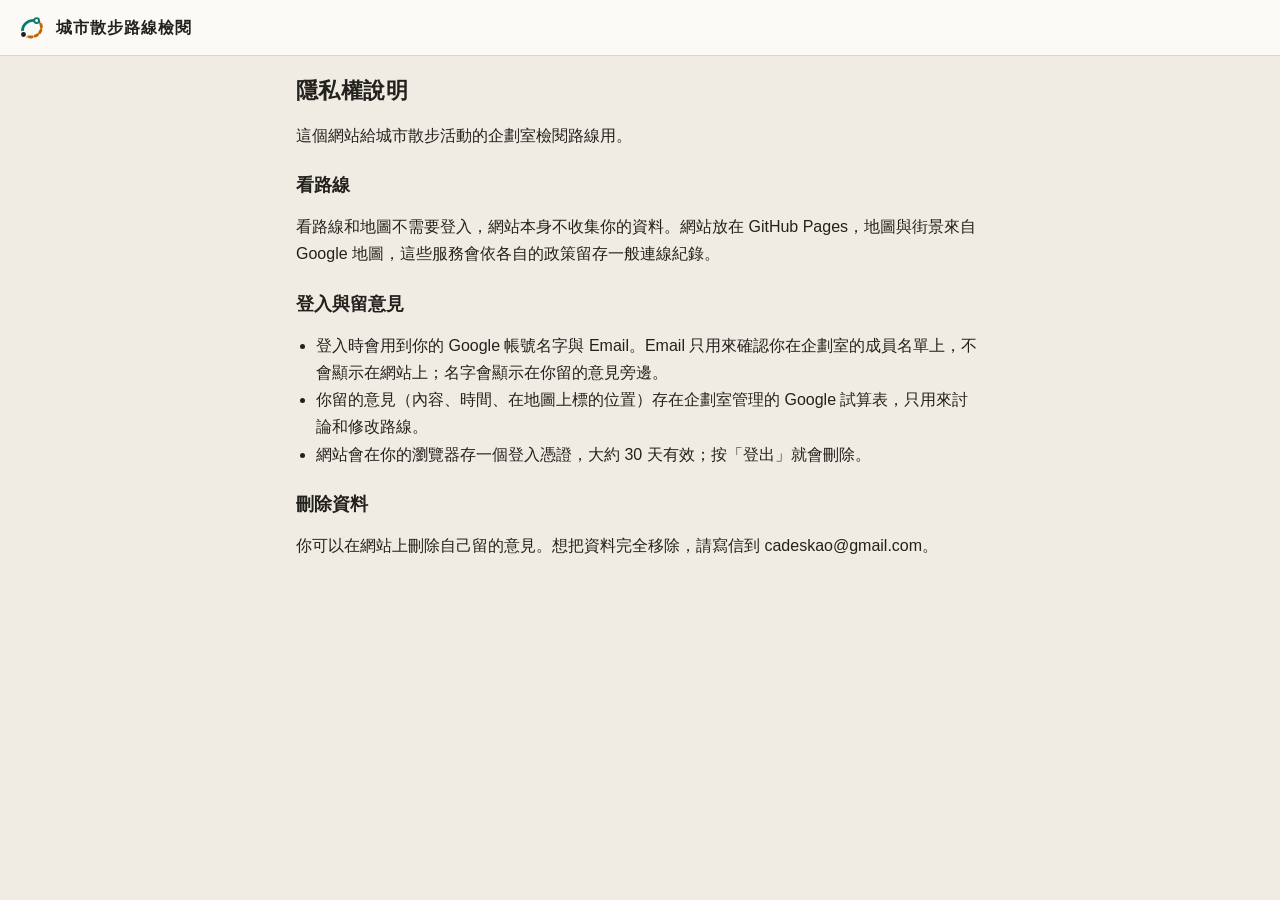
<file: privacy.html>
<!doctype html>
<html lang="zh-Hant">
<head>
  <meta charset="utf-8">
  <meta name="viewport" content="width=device-width, initial-scale=1, viewport-fit=cover">
  <meta name="robots" content="noindex, nofollow">
  <title>隱私權說明｜城市散步路線檢閱</title>
  <link rel="stylesheet" href="style.css?v=202610240104">
</head>
<body>
  <header class="bar">
    <a class="brand" href="./">
      <svg class="brand-mark" viewBox="0 0 32 32" aria-hidden="true">
        <path class="mark-leg1" d="M8 23C4.5 15 11 6.5 22 8"/>
        <path class="mark-leg2" d="M22 8C30 11 28.5 23 18.5 25.2 15 26 12 25.4 10.6 24.6"/>
        <circle class="mark-stop" cx="22" cy="8" r="2.6"/>
        <circle class="mark-start" cx="8" cy="23" r="3.4"/>
      </svg>
      <span class="brand-name">城市散步路線檢閱</span>
    </a>
  </header>
  <main class="prose">
    <h1>隱私權說明</h1>
    <p>這個網站給城市散步活動的企劃室檢閱路線用。</p>
    <h2>看路線</h2>
    <p>看路線和地圖不需要登入，網站本身不收集你的資料。網站放在 GitHub Pages，地圖與街景來自 Google 地圖，這些服務會依各自的政策留存一般連線紀錄。</p>
    <h2>登入與留意見</h2>
    <ul>
      <li>登入時會用到你的 Google 帳號名字與 Email。Email 只用來確認你在企劃室的成員名單上，不會顯示在網站上；名字會顯示在你留的意見旁邊。</li>
      <li>你留的意見（內容、時間、在地圖上標的位置）存在企劃室管理的 Google 試算表，只用來討論和修改路線。</li>
      <li>網站會在你的瀏覽器存一個登入憑證，大約 30 天有效；按「登出」就會刪除。</li>
    </ul>
    <h2>刪除資料</h2>
    <p>你可以在網站上刪除自己留的意見。想把資料完全移除，請寫信到 cadeskao@gmail.com。</p>
  </main>
</body>
</html>
</file>
<file: style.css>
/*
 * Paper and ink: warm route-pack paper by day, deep slate at night. The two route colours (--leg1 solid, --leg2 dashed)
 * are the only bright colours, so they read the same on the map, in legends and in the list.
 */
:root {
  --paper: #f0ece3;
  --surface: #fbfaf6;
  --surface-raised: #ffffff;
  --surface-sunken: #e6e0d3;
  --ink: #23211d;
  --ink-muted: #5c574d;
  --ink-faint: #8a8376;
  --line: #ddd6c8;
  --line-strong: #c4baa6;
  --accent: #0b6155;
  --on-accent: #fbfaf6;
  --focus: #0b6155;
  --focus-ring: 0 0 0 3px rgb(11 97 85 / 0.22);
  --warn-ink: #a8321f;
  --warn-bg: #f7e1d9;
  --warn-line: #ebc0b2;
  --info-ink: #2a5779;
  --info-bg: #e2eaf0;
  --info-line: #c3d3df;

  --leg1: #0e7a6b;
  --leg2: #c26400;
  --back: #7b3fe4;
  --stop: #9aa0a6;
  --via: #4a5563;
  --pin-start: #23211d;
  --pin-station: #6b7480;
  --pin-cafe: #7a4b2a;

  --font: -apple-system, BlinkMacSystemFont, "PingFang TC", "Noto Sans TC", "Microsoft JhengHei", sans-serif;
  --text-xs: 13px;
  --text-sm: 14px;
  --text-md: 16px;
  --text-lg: 18px;
  --text-xl: 22px;
  --text-2xl: 28px;
  --leading-tight: 1.35;
  --leading-normal: 1.7;
  --tracking-label: 0.08em;

  --space-1: 4px;
  --space-2: 8px;
  --space-3: 12px;
  --space-4: 16px;
  --space-5: 20px;
  --space-6: 24px;
  --space-8: 32px;
  --space-12: 48px;

  --radius-sm: 4px;
  --radius-md: 8px;
  --radius-lg: 12px;
  --radius-pill: 999px;

  --shadow-sm: 0 1px 2px rgb(64 48 24 / 0.06);
  --shadow-md: 0 1px 2px rgb(64 48 24 / 0.08), 0 4px 14px rgb(64 48 24 / 0.1);
  --shadow-lg: 0 2px 4px rgb(64 48 24 / 0.08), 0 14px 36px rgb(64 48 24 / 0.16);

  --header-h: 56px;
  --gutter-left: max(16px, env(safe-area-inset-left, 0px));
  --gutter-right: max(16px, env(safe-area-inset-right, 0px));
  color-scheme: light;
}

@media (prefers-color-scheme: dark) {
  :root {
    --paper: #12181f;
    --surface: #1a222b;
    --surface-raised: #212b35;
    --surface-sunken: #0d1218;
    --ink: #e8eaec;
    --ink-muted: #a7b1bc;
    --ink-faint: #75818d;
    --line: #2a3440;
    --line-strong: #3e4b58;
    --accent: #5cc6b3;
    --on-accent: #0d1218;
    --focus: #5cc6b3;
    --focus-ring: 0 0 0 3px rgb(92 198 179 / 0.28);
    --warn-ink: #f4a28f;
    --warn-bg: #3a2420;
    --warn-line: #5c3329;
    --info-ink: #9cc6e6;
    --info-bg: #1a2a37;
    --info-line: #2b4255;

    --leg1: #36b9a5;
    --leg2: #f0a23e;
    --back: #b794f6;
    --via: #c3cad4;
    --pin-start: #e8eaec;
    --pin-station: #8b94a0;
    --pin-cafe: #c48a5c;

    --shadow-sm: 0 1px 2px rgb(0 0 0 / 0.3);
    --shadow-md: 0 1px 2px rgb(0 0 0 / 0.3), 0 4px 14px rgb(0 0 0 / 0.3);
    --shadow-lg: 0 2px 4px rgb(0 0 0 / 0.35), 0 14px 36px rgb(0 0 0 / 0.45);
    color-scheme: dark;
  }
}

* { box-sizing: border-box; }

body {
  margin: 0;
  background: var(--paper);
  color: var(--ink);
  font: var(--text-md) / var(--leading-normal) var(--font);
  -webkit-text-size-adjust: 100%;
}

a { color: var(--accent); text-underline-offset: 0.2em; text-decoration-thickness: 1px; }
a:hover { text-decoration-thickness: 2px; }

:focus-visible { outline: 2px solid var(--focus); outline-offset: 2px; }
[hidden] { display: none !important; }
.sr-only {
  position: absolute;
  width: 1px;
  height: 1px;
  margin: -1px;
  overflow: hidden;
  clip-path: inset(50%);
  white-space: nowrap;
}

h1 { font-size: var(--text-xl); line-height: var(--leading-tight); letter-spacing: 0.02em; margin: 0; text-wrap: balance; }
h2 { font-size: var(--text-lg); line-height: var(--leading-tight); margin: 0 0 var(--space-2); }
.meta { margin: var(--space-1) 0 0; color: var(--ink-muted); font-size: var(--text-sm); }

/* Header */

.bar {
  display: flex;
  flex-wrap: wrap;
  align-items: center;
  justify-content: space-between;
  gap: 2px var(--space-4);
  min-height: var(--header-h);
  padding: var(--space-2) var(--gutter-right) var(--space-2) var(--gutter-left);
  background: var(--surface);
  border-bottom: 1px solid var(--line);
}

.brand {
  display: inline-flex;
  align-items: center;
  gap: 10px;
  color: var(--ink);
  font-weight: 700;
  letter-spacing: 0.06em;
  text-decoration: none;
}
.brand-mark { width: 30px; height: 30px; flex: none; overflow: visible; }
.brand-mark path { fill: none; stroke-width: 3; stroke-linecap: round; }
.mark-leg1 { stroke: var(--leg1); }
.mark-leg2 { stroke: var(--leg2); stroke-dasharray: 3.2 3; }
.mark-stop { fill: var(--surface); stroke: var(--leg1); stroke-width: 2; }
.mark-start { fill: var(--ink); stroke: var(--surface); stroke-width: 1.5; }
.bar-meta { color: var(--ink-muted); font-size: var(--text-xs); font-variant-numeric: tabular-nums; }

/* Page frame */

main {
  max-width: 1600px;
  margin: 0 auto;
  padding: var(--space-5) var(--gutter-right) var(--space-12) var(--gutter-left);
  display: grid;
  gap: var(--space-5);
}

.footer {
  max-width: 1600px;
  margin: 0 auto;
  padding: 0 var(--gutter-right) var(--space-8) var(--gutter-left);
  color: var(--ink-muted);
  font-size: var(--text-xs);
}

/* Shared components */

.card, .panel {
  background: var(--surface);
  border: 1px solid var(--line);
  border-radius: var(--radius-md);
  box-shadow: var(--shadow-sm);
  min-width: 0;
}
.panel { padding: var(--space-4); }
a.card { color: inherit; text-decoration: none; }
a.card:hover { background: var(--surface-raised); border-color: var(--line-strong); }

.notice {
  margin: 0;
  padding: 10px var(--space-3);
  border: 1px solid var(--info-line);
  border-radius: var(--radius-md);
  background: var(--info-bg);
  color: var(--info-ink);
}

.badge {
  display: inline-flex;
  align-items: center;
  gap: var(--space-1);
  padding: 0 7px;
  border: 1px solid var(--line);
  border-radius: var(--radius-sm);
  background: var(--surface-sunken);
  color: var(--ink-muted);
  font-size: var(--text-xs);
  font-weight: 700;
  line-height: 1.7;
  white-space: nowrap;
  font-variant-numeric: tabular-nums;
}
.badge-warn { background: var(--warn-bg); color: var(--warn-ink); border-color: var(--warn-line); }
.badge-info { background: var(--info-bg); color: var(--info-ink); border-color: var(--info-line); }
button.badge { font-family: inherit; cursor: pointer; }
button.badge-warn:hover { border-color: var(--warn-ink); }
.badge-list { display: flex; flex-wrap: wrap; gap: 6px; margin: 0; padding: 0; list-style: none; }
.badge-list .badge { padding: 2px 10px; font-size: var(--text-sm); font-weight: 400; white-space: normal; }

.button, .toggle, .timeline-play {
  display: inline-flex;
  align-items: center;
  justify-content: center;
  gap: 6px;
  min-height: 40px;
  padding: 6px var(--space-4);
  border: 1px solid var(--line-strong);
  border-radius: var(--radius-pill);
  background: var(--surface);
  color: var(--ink);
  font: inherit;
  font-size: var(--text-sm);
  cursor: pointer;
}
.button:hover, .toggle:hover, .timeline-play:hover { background: var(--surface-raised); border-color: var(--ink-faint); }
.toggle[aria-pressed="true"] { background: var(--warn-bg); color: var(--warn-ink); border-color: var(--warn-line); }
.toggle[aria-pressed="true"]::before { content: "✓"; font-weight: 700; }

.primary {
  min-height: 40px;
  padding: 6px 20px;
  border: 0;
  border-radius: var(--radius-pill);
  background: var(--accent);
  color: var(--on-accent);
  font: inherit;
  font-weight: 700;
  cursor: pointer;
}
.primary:hover { filter: brightness(1.08); }
.primary:disabled { opacity: 0.6; cursor: progress; }

.link-button {
  font: inherit;
  font-size: var(--text-sm);
  padding: 0;
  border: 0;
  background: none;
  color: var(--accent);
  text-decoration: underline;
  text-underline-offset: 0.2em;
  cursor: pointer;
}

/* A row of mutually exclusive buttons; mark the chosen one with aria-pressed (or aria-selected / aria-checked). */
.segmented {
  display: inline-flex;
  width: fit-content;
  gap: 2px;
  padding: 3px;
  border: 1px solid var(--line);
  border-radius: var(--radius-pill);
  background: var(--surface-sunken);
}
.segmented > button {
  min-height: 36px;
  padding: 4px var(--space-4);
  border: 0;
  border-radius: var(--radius-pill);
  background: none;
  color: var(--ink-muted);
  font: inherit;
  font-size: var(--text-sm);
  cursor: pointer;
}
.segmented > button:hover { color: var(--ink); }
.segmented > [aria-pressed="true"], .segmented > [aria-selected="true"], .segmented > [aria-checked="true"] {
  background: var(--surface);
  color: var(--ink);
  box-shadow: var(--shadow-sm), 0 0 0 1px var(--line-strong);
}

/* Tab strip: role="tablist" on .tabs, role="tab" + aria-selected on each .tab. */
.tabs {
  display: flex;
  gap: var(--space-1);
  overflow-x: auto;
  scrollbar-width: none;
  border-bottom: 1px solid var(--line);
}
.tab {
  position: relative;
  display: inline-flex;
  align-items: center;
  gap: 6px;
  min-height: 44px;
  padding: var(--space-2) var(--space-3);
  border: 0;
  background: none;
  color: var(--ink-muted);
  font: inherit;
  font-size: var(--text-sm);
  white-space: nowrap;
  cursor: pointer;
}
.tab:hover { color: var(--ink); }
.tab[aria-selected="true"] { color: var(--ink); }
.tab[aria-selected="true"]::after {
  content: "";
  position: absolute;
  inset: auto var(--space-2) 0;
  height: 3px;
  border-radius: 3px 3px 0 0;
  background: var(--accent);
}
.tab:focus-visible { outline-offset: -2px; border-radius: var(--radius-sm); }

@media (prefers-reduced-motion: no-preference) {
  a.card, .button, .toggle, .timeline-play, .segmented > button, .tab, .search input {
    transition: background-color 120ms ease, border-color 120ms ease, color 120ms ease, box-shadow 120ms ease;
  }
}

/* Maps and legends */

.map { height: 360px; border-radius: var(--radius-md); border: 1px solid var(--line); overflow: hidden; background: var(--surface-sunken); }
.map-canvas { width: 100%; height: 100%; }
.map-link { margin: var(--space-2) 0 0; font-size: var(--text-sm); }

.legend { display: flex; flex-wrap: wrap; gap: var(--space-1) var(--space-4); margin: var(--space-2) 0 0; color: var(--ink-muted); font-size: var(--text-sm); }
.legend span::before { content: ""; display: inline-block; width: 18px; height: 4px; margin-right: 6px; vertical-align: middle; border-radius: 2px; }
.legend .l1::before { background: var(--leg1); }
.legend .l2::before { background: repeating-linear-gradient(90deg, var(--leg2) 0 5px, transparent 5px 9px); }
.legend .lv::before { width: 8px; height: 8px; border-radius: 50%; background: var(--via); }
.legend .hint::before { content: none; }
.legend .dot-ok::before, .legend .dot-warn::before { width: 10px; height: 10px; border-radius: 50%; }
.legend .dot-ok::before { background: var(--leg1); }
.legend .dot-warn::before { background: var(--warn-ink); }
.legend .ls::before { background: var(--stop); }
.legend .lb::before { background: var(--back); }

/* Google anchors marker content at its bottom centre; shifting down half the height centres the badge on the point. */
.pin, .marker-dot, .minute-mark, .moving-dot { transform: translateY(50%); }
.pin {
  display: grid;
  place-items: center;
  width: 26px;
  height: 26px;
  border-radius: 50%;
  color: #fff;
  font: 700 13px/1 var(--font);
  border: 2px solid #fff;
  box-shadow: 0 1px 3px rgba(0, 0, 0, 0.4);
}
.pin-start { background: var(--pin-start); color: var(--paper); }
.pin-stop1 { background: var(--leg1); }
.pin-end { background: var(--leg2); }
.pin-station { background: var(--pin-station); }
.pin-cafe { background: var(--pin-cafe); }
.pin-comment { background: var(--accent); }
.pin-handled { background: var(--pin-station); }
.marker-dot { width: 10px; height: 10px; border-radius: 50%; background: var(--via); border: 2px solid var(--surface); }
.marker-dot-route { width: 16px; height: 16px; background: var(--leg1); box-shadow: 0 1px 3px rgba(0, 0, 0, 0.4); }
.marker-dot-warn { background: var(--warn-ink); }
.minute-mark {
  display: grid;
  place-items: center;
  width: 22px;
  height: 22px;
  border-radius: 50%;
  border: 2px solid var(--leg1);
  background: var(--surface);
  color: var(--ink);
  font: 700 12px/1 var(--font);
  font-variant-numeric: tabular-nums;
  box-shadow: 0 1px 2px rgba(0, 0, 0, 0.3);
}
.minute-mark.leg2 { border-color: var(--leg2); }
/* gmpClickable: false still swallows clicks; letting them through keeps comment pins and the pins underneath reachable. */
gmp-advanced-marker:has(> .minute-mark, > .moving-dot) { pointer-events: none; }
/* The dot has to stand out on both the light and the dark map, so it keeps fixed colours. */
.moving-dot {
  width: 14px;
  height: 14px;
  border-radius: 50%;
  background: #fff;
  border: 3px solid #1c2430;
  box-shadow: 0 1px 3px rgba(0, 0, 0, 0.5);
}
/* Google's info window stays white in dark mode, so its text keeps the light-theme colours. */
.info { max-width: 240px; color: #1c2430; font: 14px/1.5 var(--font); }
.info p { margin: 0 0 6px; }
.info .link-button { color: #1d5c88; }

/* Home: overview map beside a searchable list of routes, grouped by circle */

main[data-view="home"] { max-width: none; padding: 0; gap: 0; }

.home-map { order: -1; position: relative; height: 40svh; min-height: 260px; }
.home-map .map { height: 100%; min-height: 0; max-height: none; border: 0; border-radius: 0; }
.map-legend {
  position: absolute;
  top: var(--space-3);
  left: var(--space-3);
  margin: 0;
  padding: 4px var(--space-3);
  border: 1px solid var(--line);
  border-radius: var(--radius-pill);
  background: var(--surface);
  color: var(--ink);
  font-size: var(--text-xs);
  box-shadow: var(--shadow-md);
  pointer-events: none;
}

.home-list {
  display: grid;
  align-content: start;
  gap: var(--space-4);
  min-width: 0;
  padding: var(--space-5) var(--gutter-right) var(--space-12) var(--gutter-left);
}
.home-intro .meta { max-width: 36em; }

.list-tools { display: grid; gap: var(--space-3); }
.list-tools-row { display: flex; flex-wrap: wrap; align-items: center; justify-content: space-between; gap: var(--space-2) var(--space-3); }

.search { position: relative; display: block; }
.search::before {
  content: "";
  position: absolute;
  left: 13px;
  top: 50%;
  width: 18px;
  height: 18px;
  translate: 0 -50%;
  background: var(--ink-muted);
  pointer-events: none;
  -webkit-mask: url("data:image/svg+xml,%3Csvg xmlns='http://www.w3.org/2000/svg' viewBox='0 0 24 24' fill='none' stroke='black' stroke-width='2.4' stroke-linecap='round'%3E%3Ccircle cx='10.5' cy='10.5' r='6.5'/%3E%3Cpath d='M15.5 15.5 21 21'/%3E%3C/svg%3E") center / contain no-repeat;
  mask: url("data:image/svg+xml,%3Csvg xmlns='http://www.w3.org/2000/svg' viewBox='0 0 24 24' fill='none' stroke='black' stroke-width='2.4' stroke-linecap='round'%3E%3Ccircle cx='10.5' cy='10.5' r='6.5'/%3E%3Cpath d='M15.5 15.5 21 21'/%3E%3C/svg%3E") center / contain no-repeat;
}
.search input {
  width: 100%;
  min-height: 46px;
  padding: var(--space-2) var(--space-3) var(--space-2) 42px;
  border: 1px solid var(--line-strong);
  border-radius: var(--radius-md);
  background: var(--surface);
  color: var(--ink);
  font: inherit;
  font-size: var(--text-md);
  box-shadow: var(--shadow-sm);
}
.search input::placeholder { color: var(--ink-faint); opacity: 1; }
.search input:hover { border-color: var(--ink-faint); }
.search input:focus-visible { outline: none; border-color: var(--focus); box-shadow: var(--focus-ring); }

main[data-view="home"] + .footer { display: none; }
.list-footer { margin: var(--space-6) 0 0; color: var(--ink-muted); font-size: var(--text-xs); }

.result-count { margin: 0; color: var(--ink-muted); font-size: var(--text-sm); font-variant-numeric: tabular-nums; }

.route-groups { display: grid; gap: var(--space-5); }
.route-group { display: grid; gap: var(--space-2); }
.group-label {
  display: flex;
  align-items: center;
  gap: var(--space-3);
  margin: 0;
  color: var(--ink-muted);
  font-size: var(--text-sm);
  font-weight: 700;
  letter-spacing: var(--tracking-label);
}
.group-label::after { content: ""; flex: 1; border-top: 1px solid var(--line-strong); }
.group-label .count { order: 1; font-weight: 400; letter-spacing: 0; font-variant-numeric: tabular-nums; }

.route-cards { display: grid; gap: var(--space-2); margin: 0; padding: 0; list-style: none; }
.route-card {
  display: grid;
  grid-template-columns: minmax(0, 1fr) auto;
  grid-template-areas: "name badges" "meta badges";
  align-items: center;
  gap: 2px var(--space-3);
  padding: 10px var(--space-4);
}
.route-card-name { grid-area: name; line-height: var(--leading-tight); }
.route-card-name strong { margin-right: 0.45em; }
.route-card-meta {
  grid-area: meta;
  display: flex;
  align-items: center;
  gap: var(--space-2);
  color: var(--ink-muted);
  font-size: var(--text-sm);
  font-variant-numeric: tabular-nums;
}
.route-card-badges { grid-area: badges; display: flex; flex-direction: column; align-items: flex-end; gap: var(--space-1); }
.route-card-badges:empty { display: none; }

/* Both legs drawn to scale against the longest route: solid first leg, dashed second leg, like the map. */
.leg-track { display: flex; flex: none; width: 56px; }
.leg-bar { display: flex; gap: 2px; height: 4px; }
.leg-bar .l1 { background: var(--leg1); border-radius: 2px; }
.leg-bar .l2 { background: repeating-linear-gradient(90deg, var(--leg2) 0 4px, transparent 4px 6px); border-radius: 2px; }

/* Route page: a title band, then the map beside (desktop) or pinned above (phone) a tabbed side panel */

main[data-view="route"] { max-width: none; padding: 0; gap: 0; }
main[data-view="route"] + .footer { display: none; }

.route-head {
  display: grid;
  grid-template-columns: auto minmax(0, 1fr);
  grid-template-areas: "back steps" "heading heading";
  align-items: center;
  gap: var(--space-2) var(--space-3);
  padding: var(--space-3) var(--gutter-right) var(--space-3) var(--gutter-left);
}
.route-back { grid-area: back; font-size: var(--text-sm); white-space: nowrap; }
.route-heading { grid-area: heading; display: flex; flex-wrap: wrap; align-items: center; gap: var(--space-1) var(--space-3); min-width: 0; }
.route-title { font-size: var(--text-lg); font-weight: 400; }
.route-title strong { font-weight: 700; }
.route-heading .meta { flex-basis: 100%; margin: 0; }

.route-steps { grid-area: steps; display: flex; justify-content: flex-end; gap: var(--space-2); min-width: 0; }
.route-step {
  display: inline-flex;
  align-items: center;
  gap: 6px;
  min-width: 0;
  min-height: 36px;
  padding: 4px var(--space-3);
  border: 1px solid var(--line-strong);
  border-radius: var(--radius-pill);
  background: var(--surface);
  color: var(--ink);
  font-size: var(--text-sm);
  text-decoration: none;
  white-space: nowrap;
}
.route-step > span:last-child { overflow: hidden; text-overflow: ellipsis; }
a.route-step:hover { background: var(--surface-raised); border-color: var(--ink-faint); }
a.route-step[data-rel="prev"]::before { content: "‹"; }
a.route-step[data-rel="next"]::after { content: "›"; }
a.route-step::before, a.route-step::after { color: var(--ink-muted); font-size: 1.3em; line-height: 1; }
.route-step-label { display: none; color: var(--ink-muted); }
.route-step[aria-disabled="true"] { border-style: dashed; border-color: var(--line-strong); background: none; color: var(--ink-muted); }

/* Phones: the map stays pinned at the top while the panel below it scrolls; the tab strip pins right under the map. */
.route-work { --route-map-h: max(45svh, 200px); --route-tabs-h: 45px; display: flex; flex-direction: column; }
.route-map {
  order: -1;
  position: sticky;
  top: 0;
  z-index: 3;
  display: flex;
  flex-direction: column;
  height: var(--route-map-h);
  background: var(--surface);
}
.route-map .map { flex: 1; min-height: 0; height: auto; border: 0; border-radius: 0; }
.map-notice { border-width: 0 0 1px; border-radius: 0; font-size: var(--text-sm); }
.map-foot {
  display: flex;
  align-items: center;
  justify-content: space-between;
  gap: var(--space-1) var(--space-4);
  min-height: 32px;
  padding: var(--space-1) var(--gutter-right) var(--space-1) var(--gutter-left);
  border-top: 1px solid var(--line);
  border-bottom: 1px solid var(--line);
  font-size: var(--text-xs);
}
.route-legend { margin: 0; gap: var(--space-1) var(--space-3); font-size: var(--text-xs); }
.route-legend span::before { width: 14px; margin-right: 5px; }
.route-legend .lv::before { width: 8px; }
.route-legend .hint { color: var(--ink-muted); }
.map-link { flex: none; font-size: var(--text-xs); white-space: nowrap; }
/* The drag view draws both legs solid and has its own legend, so the dashed leg swatches under the map would contradict it. */
.route-legend.drag-view > .l1, .route-legend.drag-view > .l2 { display: none; }

.route-side { min-width: 0; background: var(--surface); }
.route-tabs {
  position: sticky;
  top: var(--route-map-h);
  z-index: 2;
  gap: 0;
  padding: 0 calc(var(--gutter-right) - var(--space-2)) 0 calc(var(--gutter-left) - var(--space-2));
  background: var(--surface);
}
.route-tabs .tab { flex: none; padding: var(--space-2); }
.tab-panel { display: grid; align-content: start; gap: var(--space-4); padding: var(--space-4) var(--gutter-right) var(--space-6) var(--gutter-left); }
.tab-panel h2 { margin: 0 0 var(--space-2); font-size: var(--text-md); }
.side-section { min-width: 0; }
.side-footer { margin: 0; padding: 0 var(--gutter-right) var(--space-6) var(--gutter-left); color: var(--ink-muted); font-size: var(--text-xs); }

.facts { display: grid; grid-template-columns: max-content 1fr; gap: 6px var(--space-4); margin: 0; font-size: var(--text-sm); }
.facts dt { color: var(--ink-muted); }
.facts dd { margin: 0; font-variant-numeric: tabular-nums; min-width: 0; }

.text dl { margin: 0; display: grid; gap: 2px; }
.text dt { font-weight: 700; }
.text dt:not(:first-child) { margin-top: var(--space-3); }
.text dd { margin: 0; overflow-wrap: anywhere; }

.todo ul { margin: 0; padding-left: var(--space-5); display: grid; gap: var(--space-2); }

/* A jump from the timetable lands on the slider; on phones keep it clear of the pinned map and tabs. */
.timeline-toolbar { scroll-margin-top: calc(var(--route-map-h) + var(--route-tabs-h) + var(--space-4)); }
.timeline-toolbar:empty { display: none; }
.timeline-panel:empty { display: none; }

.timetable-head { display: flex; flex-wrap: wrap; align-items: baseline; justify-content: space-between; gap: 0 var(--space-3); }
.timetable-hint { margin: 0 0 var(--space-1); color: var(--ink-muted); font-size: var(--text-xs); }
.timetable-rows { margin: 0; padding: 0; list-style: none; border-bottom: 1px solid var(--line); }
.timetable-row {
  display: grid;
  grid-template-columns: 2.6em minmax(0, 1fr) auto;
  align-items: baseline;
  column-gap: var(--space-3);
  width: 100%;
  padding: 6px var(--space-2) 6px 0;
  border: 0;
  border-top: 1px solid var(--line);
  background: none;
  color: var(--ink);
  font: inherit;
  font-size: var(--text-sm);
  line-height: 1.55;
  text-align: left;
  cursor: pointer;
}
.timetable-row::after { content: "›"; color: var(--ink-faint); font-size: 1.2em; line-height: 1; }
.timetable-row:hover { background: var(--paper); }
.timetable-row:hover::after { color: var(--accent); }
.timetable-row:focus-visible { outline-offset: -2px; border-radius: var(--radius-sm); }
.timetable-minute { text-align: right; color: var(--ink-muted); font-variant-numeric: tabular-nums; }
.timetable-row.back { color: var(--back); }
.timetable-row.stop .timetable-text { font-weight: 700; }

.timeline-status { margin: 0 0 var(--space-2); min-height: 3.2em; font-size: 15px; line-height: 1.6; font-variant-numeric: tabular-nums; }
.timeline-back { display: inline-block; color: var(--back); }

.timeline-controls { display: grid; grid-template-columns: auto minmax(0, 1fr); align-items: center; gap: 6px var(--space-3); }
.timeline-play { min-width: 6.5em; }
.timeline-controls input[type="range"] { width: 100%; height: 32px; margin: 0; accent-color: var(--accent); cursor: pointer; }
.timeline-band { grid-column: 2; display: flex; height: 8px; border-radius: 4px; overflow: hidden; }
.timeline-band .leg1 { background: var(--leg1); }
.timeline-band .stop { background: var(--stop); }
.timeline-band .leg2 { background: var(--leg2); }
.timeline-band .back { background: var(--back); }
.timeline-legend { margin-top: var(--space-3); }
.timeline-legend .l2::before { background: var(--leg2); }

/* Comments */

/* Google's sign-in button frame is a light page; matching its colour scheme keeps a white box from showing around it in dark mode. */
#comments iframe { color-scheme: light; }
.comment-tools { margin: 0 0 var(--space-3); color: var(--ink-muted); font-size: var(--text-sm); }
.comment-form { display: grid; gap: var(--space-2); margin-bottom: var(--space-4); }
.comment-form label { font-weight: 700; }
.comment-form textarea {
  width: 100%;
  padding: var(--space-2) 10px;
  border: 1px solid var(--line-strong);
  border-radius: var(--radius-md);
  background: var(--surface-raised);
  color: var(--ink);
  font: inherit;
  resize: vertical;
}
.comment-form textarea:focus-visible { outline: none; border-color: var(--focus); box-shadow: var(--focus-ring); }
.form-row { display: flex; flex-wrap: wrap; gap: var(--space-2); justify-content: space-between; }
.form-status { margin: 0; min-height: 1.4em; color: var(--ink-muted); font-size: var(--text-sm); }
.comments { list-style: none; margin: 0; padding: 0; display: grid; gap: var(--space-3); }
.comment { padding-top: var(--space-3); border-top: 1px solid var(--line); }
.comment p { margin: 0; }
.comment-meta { color: var(--ink-muted); font-size: var(--text-sm); }
.comment-text { white-space: pre-wrap; overflow-wrap: anywhere; }
.comment-reply { margin-top: var(--space-1) !important; color: var(--info-ink); }
.comment-handled .comment-text { color: var(--ink-muted); }
.comment-empty { color: var(--ink-muted); }

.prose { max-width: 720px; display: block; }
.prose h1 { margin-bottom: var(--space-3); }
.prose h2 { margin-top: var(--space-6); }
.prose ul { padding-left: var(--space-5); }

/* Desktop */

@media (min-width: 1024px) {
  html { scroll-padding-top: calc(var(--header-h) + var(--space-2)); }
  .bar { position: sticky; top: 0; z-index: 20; height: var(--header-h); flex-wrap: nowrap; }

  main[data-view="home"] { grid-template-columns: minmax(0, 1fr) clamp(400px, 36vw, 560px); align-items: start; }
  .home-map { position: sticky; top: var(--header-h); height: calc(100dvh - var(--header-h)); min-height: 480px; }
  .map-legend { top: var(--space-4); left: var(--space-4); }
  .home-list {
    min-height: calc(100dvh - var(--header-h));
    padding: var(--space-6) var(--space-6) var(--space-12);
    border-left: 1px solid var(--line);
  }
  .list-tools {
    position: sticky;
    top: var(--header-h);
    z-index: 5;
    margin: 0 calc(-1 * var(--space-6));
    padding: var(--space-3) var(--space-6);
    background: var(--paper);
    box-shadow: 0 1px 0 var(--line);
  }
  /* Keyboard focus scrolls cards into view below the sticky search box, not under it. */
  .route-card { scroll-margin-top: calc(var(--header-h) + 140px); }

  main[data-view="route"] { height: calc(100dvh - var(--header-h)); min-height: 520px; grid-template-rows: auto minmax(0, 1fr); }
  .route-head {
    grid-template-columns: auto minmax(0, 1fr) auto;
    grid-template-areas: "back heading steps";
    gap: var(--space-5);
    padding: var(--space-3) var(--space-6);
    border-bottom: 1px solid var(--line);
  }
  .route-heading { flex-wrap: nowrap; align-items: baseline; padding-left: var(--space-5); border-left: 1px solid var(--line); }
  .route-title { flex: none; font-size: var(--text-xl); }
  .route-heading .meta { flex: 0 1 auto; min-width: 0; overflow: hidden; text-overflow: ellipsis; white-space: nowrap; }
  .route-step-label { display: inline; }

  /* Desktop: the map fills what is left of the window and the side panel scrolls on its own. */
  .route-work { display: grid; grid-template-columns: minmax(0, 1fr) clamp(420px, 32vw, 460px); grid-template-rows: minmax(0, 1fr); min-height: 0; }
  .route-map { position: static; height: auto; min-height: 0; }
  .map-foot { padding: var(--space-1) var(--space-4); border-bottom: 0; }
  .route-side { display: flex; flex-direction: column; min-height: 0; border-left: 1px solid var(--line); }
  .route-tabs { position: static; flex: none; padding: 0 var(--space-3); }
  .route-tabs .tab { padding: var(--space-2) var(--space-3); }
  .tab-panels { flex: 1; min-height: 0; overflow-y: auto; overscroll-behavior: contain; }
  .tab-panel { padding: var(--space-4) var(--space-5) var(--space-6); }
  .side-footer { padding: 0 var(--space-5) var(--space-5); }
  .timeline-toolbar { scroll-margin-top: var(--space-4); }
}

@media (max-width: 599px) {
  .wide-only { display: none; }
  .timeline-status { min-height: 4.8em; }
  .timeline-controls { grid-template-columns: minmax(0, 1fr); }
  .timeline-play { justify-self: start; }
  .timeline-band { grid-column: 1; }
}
</file>
